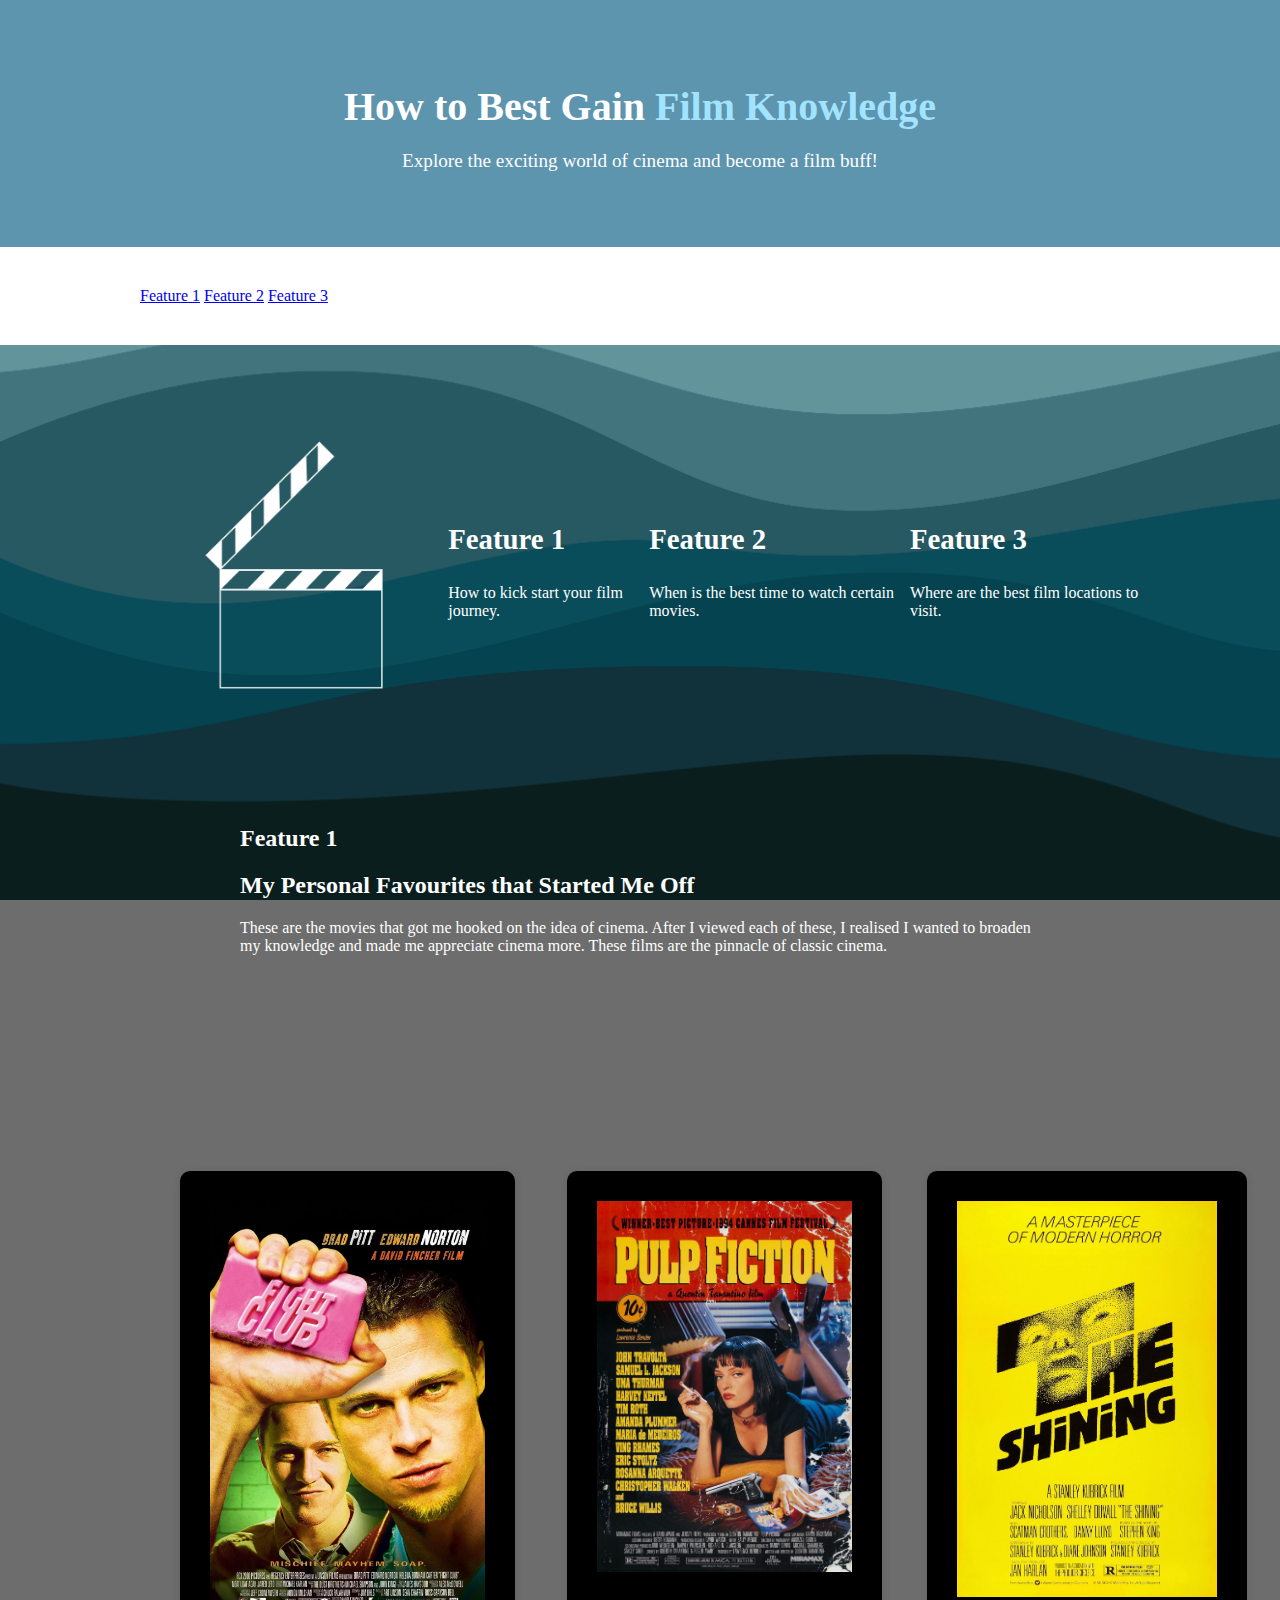
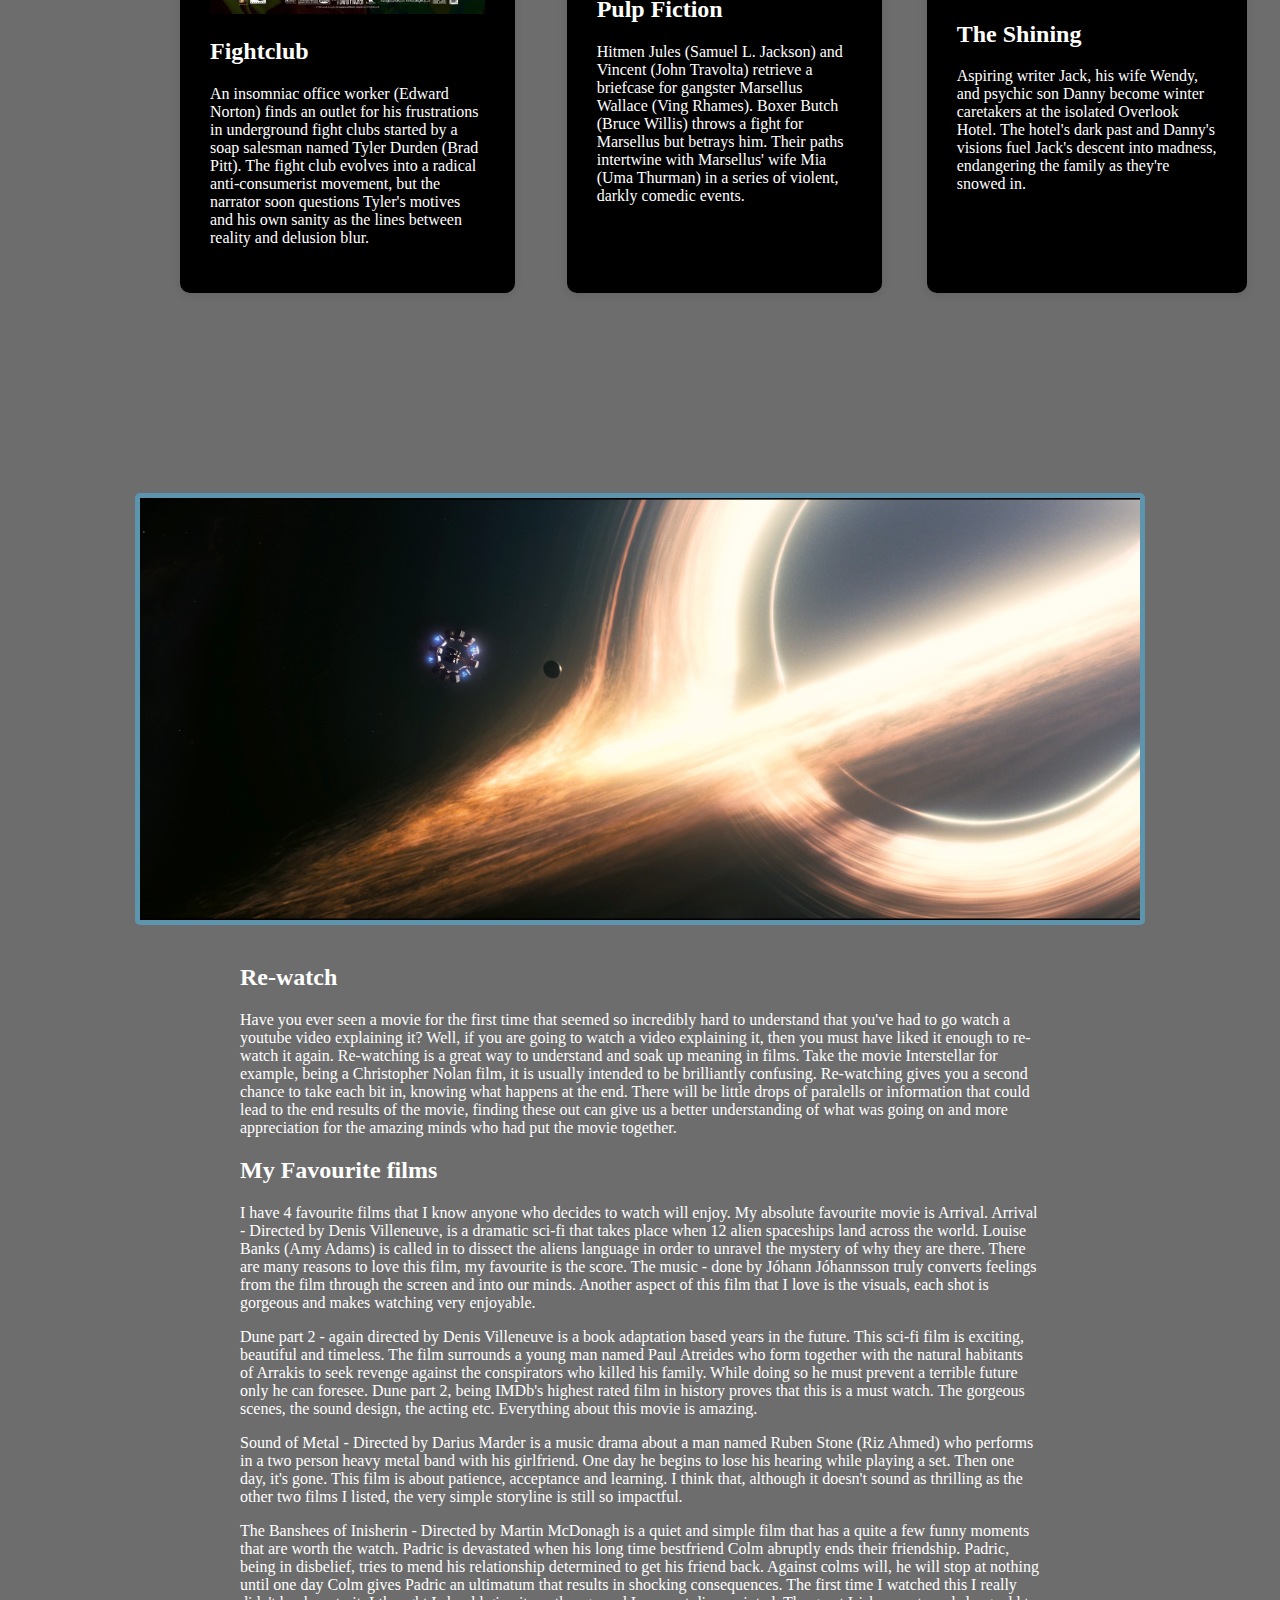
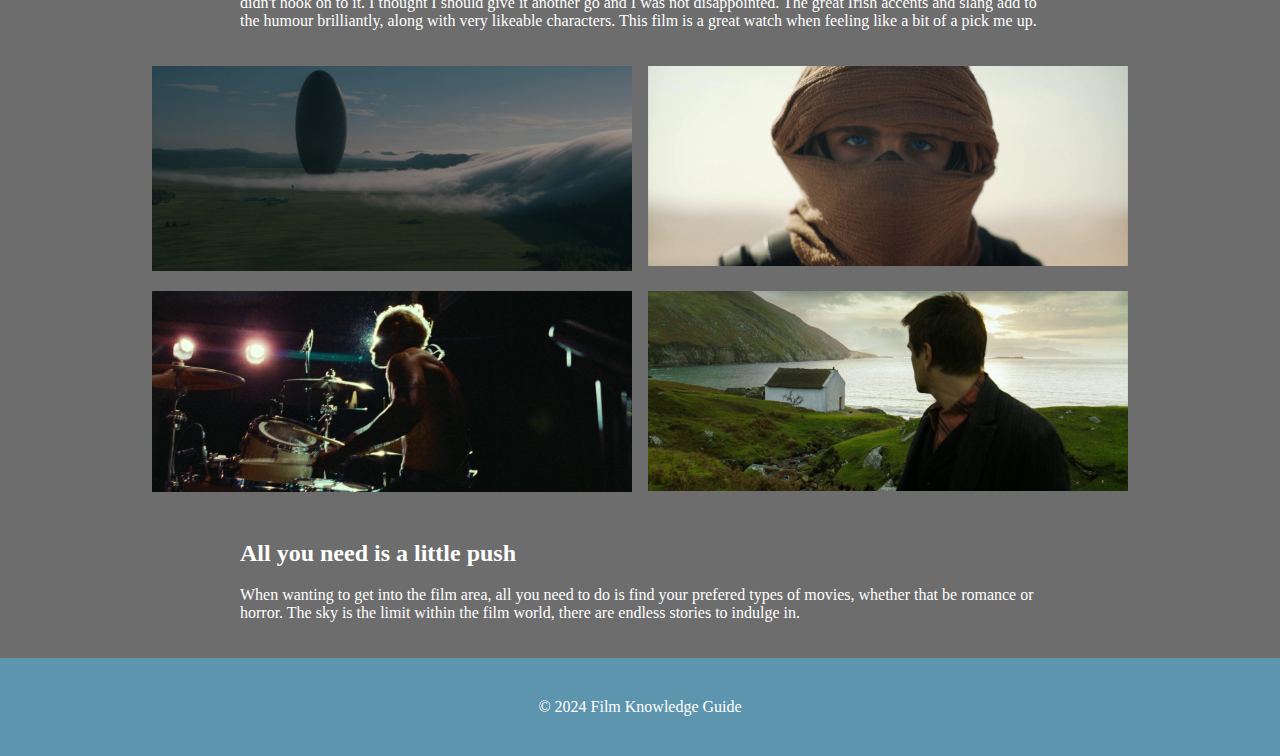
<file: index.html>
<!DOCTYPE html>
<html lang="en">
<head>
  <meta charset="UTF-8">
  <meta name="viewport" content="width=device-width, initial-scale=1.0">
  <title>How to Best Gain Film Knowledge</title>
  <link rel="stylesheet" href="style.css"> 
</head>
  <header>
<body>
    <div class="container">
        <h1 class="logo">How to Best Gain <span style="color: #a2e3ff;">Film Knowledge</span></h1>
      <p>Explore the exciting world of cinema and become a film buff!</p>
    </div>
  </header>
  <nav>
    <div class="container">
        <a href="index.html">Feature 1</a>
        <a href="Feature 2.html">Feature 2</a>
        <a href="Feature 3.html">Feature 3</a>
    </div>
</nav>
  <div class="container">
    <div class="image-and-features">
      <section class="image-section-1">
        <img src="Untitled-1.png" />
      </section>
      <div class="feature-container">
        <div class="feature-card">
          <h3>Feature 1</h3>
          <p>How to kick start your film journey.</p>
        </div>
        <div class="feature-card">
          <h3>Feature 2</h3>
          <p>When is the best time to watch certain movies.</p>
        </div>
        <div class="feature-card">
          <h3>Feature 3</h3>
          <p>Where are the best film locations to visit.</p>
        </div>
      </div>
    </div>
  </div>
    </div>
    <div class="text-container">
    <h2>Feature 1</h2>
    <h2>My Personal Favourites that Started Me Off</h2>
    <p>These are the movies that got me hooked on the idea of cinema. After I viewed each of these, I realised I wanted to broaden my knowledge and made me appreciate cinema more. These films are the pinnacle of classic cinema.</p>
    </div>
</section>
  <div class="content">
    <div class="text-box">
        <img src="MV5BMmEzNTkxYjQtZTc0MC00YTVjLTg5ZTEtZWMwOWVlYzY0NWIwXkEyXkFqcGdeQXVyNzkwMjQ5NzM@._V1_FMjpg_UX1000_.jpg" alt="image-section" class="film-reel">
        <div class="overlay">
            <h2>Fightclub</h2>
            <p>An insomniac office worker (Edward Norton) finds an outlet for his frustrations in underground fight clubs started by a soap salesman named Tyler Durden (Brad Pitt). The fight club evolves into a radical anti-consumerist movement, but the narrator soon questions Tyler's motives and his own sanity as the lines between reality and delusion blur.</p>
        </div>
    </div>
    <div class="text-box">
        <img src="MV5BNGNhMDIzZTUtNTBlZi00MTRlLWFjM2ItYzViMjE3YzI5MjljXkEyXkFqcGdeQXVyNzkwMjQ5NzM@._V1_.jpeg" alt="image-section-2" class="film-reel">
        <div class="overlay">
            <h2>Pulp Fiction</h2>
            <p>Hitmen Jules (Samuel L. Jackson) and Vincent (John Travolta) retrieve a briefcase for gangster Marsellus Wallace (Ving Rhames). Boxer Butch (Bruce Willis) throws a fight for Marsellus but betrays him. Their paths intertwine with Marsellus' wife Mia (Uma Thurman) in a series of violent, darkly comedic events.</p>
        </div>
    </div>
    <div class="text-box">
        <img src="MV5BZWFlYmY2MGEtZjVkYS00YzU4LTg0YjQtYzY1ZGE3NTA5NGQxXkEyXkFqcGdeQXVyMTQxNzMzNDI@._V1_.jpeg" alt="image-section-3" class="film-reel">
        <div class="overlay">
            <h2>The Shining</h2>
            <p>Aspiring writer Jack, his wife Wendy, and psychic son Danny become winter caretakers at the isolated Overlook Hotel. The hotel's dark past and Danny's visions fuel Jack's descent into madness, endangering the family as they're snowed in.</p>
        </div>
    </div>
  </div>
  <section>
    <section class="image-section-4">
        <img src="10zutid8u6651.jpeg" alt="Your Image Description">
    </section>
    <div class="text-container">
    <h2>Re-watch</h2>
    <p>Have you ever seen a movie for the first time that seemed so incredibly hard to understand that you've had to go watch a youtube video explaining it? Well, if you are going to watch a video explaining it, then you must have liked it enough to re-watch it again. Re-watching is a great way to understand and soak up meaning in films. Take the movie Interstellar for example, being a Christopher Nolan film, it is usually intended to be brilliantly confusing. Re-watching gives you a second chance to take each bit in, knowing what happens at the end. There will be little drops of paralells or information that could lead to the end results of the movie, finding these out can give us a better understanding of what was going on and more appreciation for the amazing minds who had put the movie together.</p>         
        <h2>My Favourite films</h2>
        <p>I have 4 favourite films that I know anyone who decides to watch will enjoy. My absolute favourite movie is Arrival. Arrival - Directed by Denis Villeneuve, is a dramatic sci-fi that takes place when 12 alien spaceships land across the world. Louise Banks (Amy Adams) is called in to dissect the aliens language in order to unravel the mystery of why they are there. There are many reasons to love this film, my favourite is the score. The music - done by Jóhann Jóhannsson truly converts feelings from the film through the screen and into our minds. Another aspect of this film that I love is the visuals, each shot is gorgeous and makes watching very enjoyable.</p>
        <p>Dune part 2 - again directed by Denis Villeneuve is a book adaptation based years in the future. This sci-fi film is exciting, beautiful and timeless. The film surrounds a young man named Paul Atreides who form together with the natural habitants of Arrakis to seek revenge against the conspirators who killed his family. While doing so he must prevent a terrible future only he can foresee. Dune part 2, being IMDb's highest rated film in history proves that this is a must watch. The gorgeous scenes, the sound design, the acting etc. Everything about this movie is amazing.</p>
        <p>Sound of Metal - Directed by Darius Marder is a music drama about a man named Ruben Stone (Riz Ahmed) who performs in a two person heavy metal band with his girlfriend. One day he begins to lose his hearing while playing a set. Then one day, it's gone. This film is about patience, acceptance and learning. I think that, although it doesn't sound as thrilling as the other two films I listed, the very simple storyline is still so impactful.</p>
        <p>The Banshees of Inisherin - Directed by Martin McDonagh is a quiet and simple film that has a quite a few funny moments that are worth the watch. Padric is devastated when his long time bestfriend Colm abruptly ends their friendship. Padric, being in disbelief, tries to mend his relationship determined to get his friend back. Against colms will, he will stop at nothing until one day Colm gives Padric an ultimatum that results in shocking consequences. The first time I watched this I really didn't hook on to it. I thought I should give it another go and I was not disappointed. The great Irish accents and slang add to the humour brilliantly, along with very likeable characters. This film is a great watch when feeling like a bit of a pick me up.</p>
    </div>  
        <div class="grid-container">
          <div class="image-grid">
            <section class="image-section-5">
              <img src="arrival014.jpeg" />
            </section>
            <section class="image-section-6">
              <img src="Dune_Part_2_27.jpeg" />
            </section>
            <section class="image-section-7">
              <img src="Sound_of_Metal_03.jpeg" />
            </section>
            <section class="image-section-8">
              <img src="Banshees_of_Inisherin_06.jpeg" />
            </section>
          </div>
        </div>
    </section>
    <div class="text-container">
    <h2>All you need is a little push</h2>
    <p>When wanting to get into the film area, all you need to do is find your prefered types of movies, whether that be romance or horror. The sky is the limit within the film world, there are endless stories to indulge in.</p>
    </div>
</section>
<footer>
  <div class="container">
    <p>&copy; 2024 Film Knowledge Guide</p>
  </div>
</footer>
</body>
</file>
<file: style.css>
body {
  font-family: Trade 'Franklin Gothic Medium', 'Arial Narrow', Arial, sans-serif;
  color: white;
  margin: 0;
  padding: 0;
  background-color: #6d6d6d; 
  background-image: url("wp13153958.png"); 
  background-size: cover; 
  background-repeat: repeat-y; 
  background-attachment: fixed 
}

.container {
  max-width: 1000px; 
  margin: 0 auto; 
  padding: 1.5em;
}
header {
  background-color: #5d94ae; 
  color: rgb(255, 255, 255);
  text-align: center;
  padding: 2em 0;
}

header h1 {
  font-size: 2.5em;
  margin-bottom: 0.5em;
}

header p {
  font-size: 1.2em;
}
h3 {
  font-size: 1.8em;
}

nav {
  background-color: #fff; 
  padding: 1em;
}
.text-container {
  margin: 0 auto; 
  max-width: 800px; 
  padding: 20px; 
}
.image-section-1 img {
  max-width: 700px;
  max-height: 500px; 
}
.image-section-1 img {
  width: 90%;
  height: auto;
}
.image-section-1 {
  max-width: 480px;
  height: 100%;
  display: flex;
  flex-direction: column;
  align-items: center;
  justify-content: center;
}
.image-and-features {
  display: flex; 
  align-items: center; 
}
  .content {
    display: grid;
    grid-template-columns: repeat(3, 1fr); 
    gap: 20px;  
    width: 80%;  
    max-width: 1000px;
    margin: 180px;
  }
   .text-box {
    position: relative;  
    padding: 30px;
    background-color: #000000;
    border-radius: 10px;
    box-shadow: 0 2px 10px rgba(0, 0, 0, 0.1);
    width: calc(75%);  
    margin-bottom: 20px;
    margin-right: 13em;
    transition: transform 0.3s; 
  }
  
  .text-box:hover {
    transform: scale(1.02);  
    background-color: #5d94ae;
    color: rgb(0, 0, 0);
  }
  
  .film-reel {
    width: 100%;
    transition: transform 0.3s;  
  }
  .text-container {
    margin: 0 auto; 
    max-width: 800px; 
    padding: 20px; 
  }
  .image-section-4 img {
    max-width: 1000px;
    max-height: 700px; 
    border: 5px solid #5d94ae;
    border-radius: 5px;
    margin: auto; 
    display: block; 

  }
  
  .image-section-4 img:hover {
    filter: grayscale(50%);
    transform: scale(1.02);
    box-shadow: 0 2px 10px rgba(0, 0, 0, 0.1);
    filter: sepia(70%);
  }

  .feature-container {
    display: flex; 
    align-items: center; 
    justify-content: center; 
  }
  .grid-container {
    display: flex; 
    grid-template-columns: repeat(3, 1fr); 
    gap: 12em; 
    justify-content: center; 
  }
  
  .image-section-5 img {
    max-width: 480px;
    max-height: 300px; 
  }
  .image-section-6 img {
    max-width: 480px;
    max-height: 300px;
  }
  .image-section-7 img {
    max-width: 480px;
    max-height: 300px;
  }
  .image-section-8 img {
    max-width: 480px;
    max-height: 300px;
  }
  .image-grid {
    display: grid;
    grid-template-columns: repeat(2, 1fr);
    grid-template-rows: repeat(2, 1fr);
    gap: 1em;
  }

  .image-section-5 {
    grid-area: 1 / 1 / 2 / 2;
  }
  
  .image-section-6 {
    grid-area: 1 / 2 / 2 / 3;
  }
  
  .image-section-7 {
    grid-area: 2 / 1 / 3 / 2;
  }
  
  .image-section-8 {
    grid-area: 2 / 2 / 3 / 3;
  }
  footer {
    background-color: #5d94ae;
    color: white;
    text-align: center;
    padding: 1
  }
</file>
